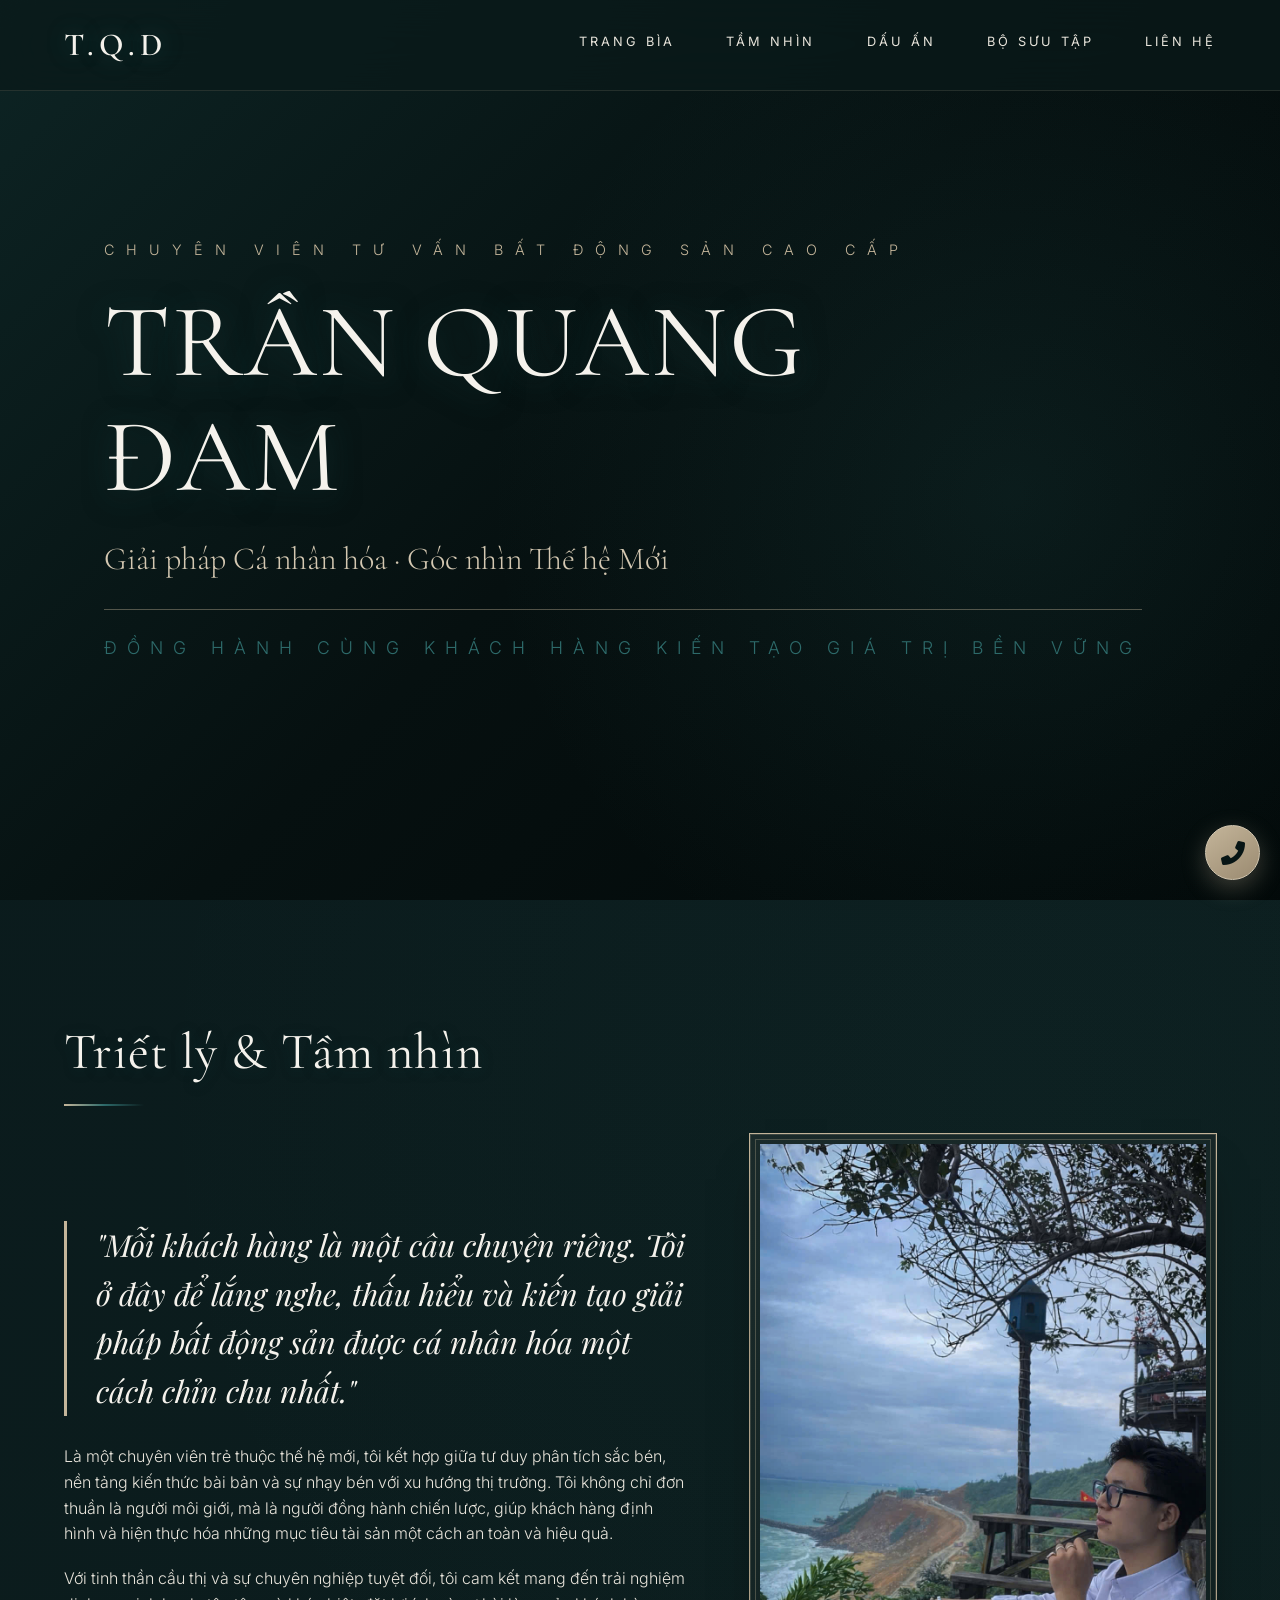
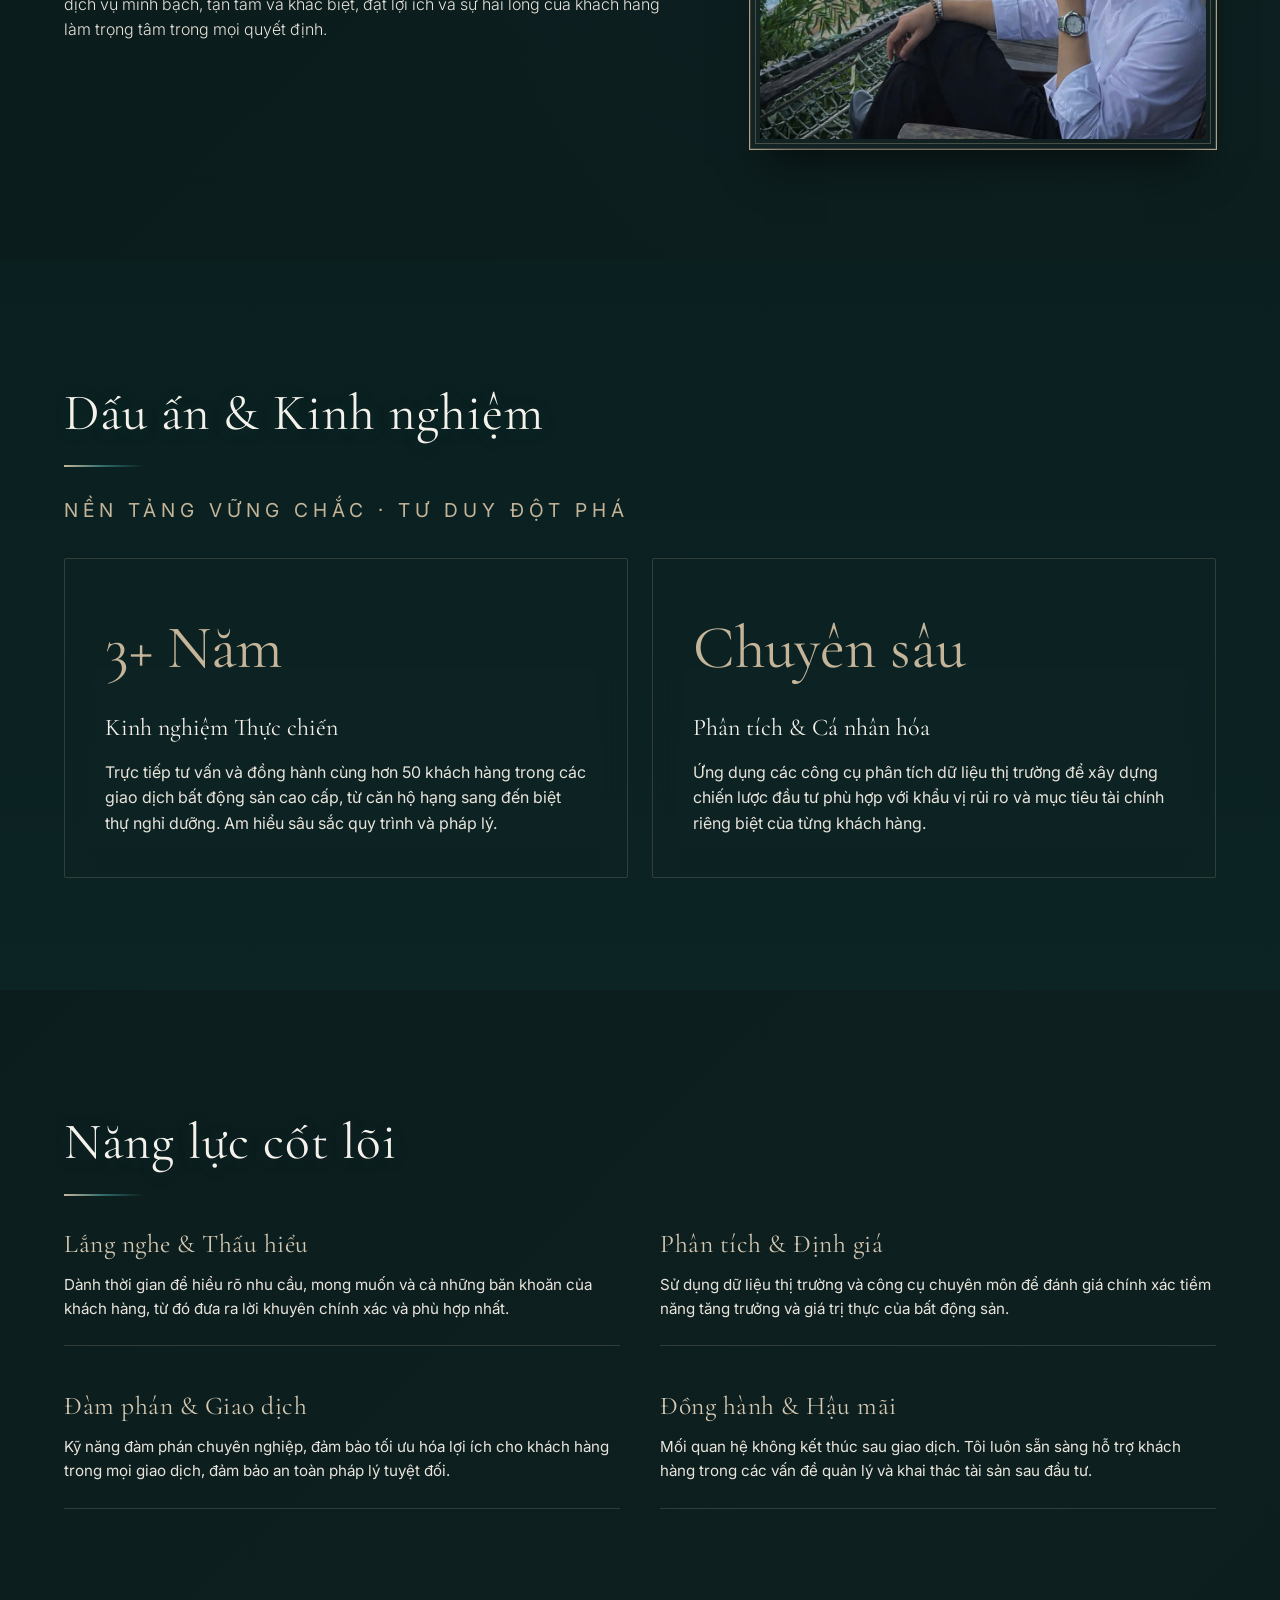
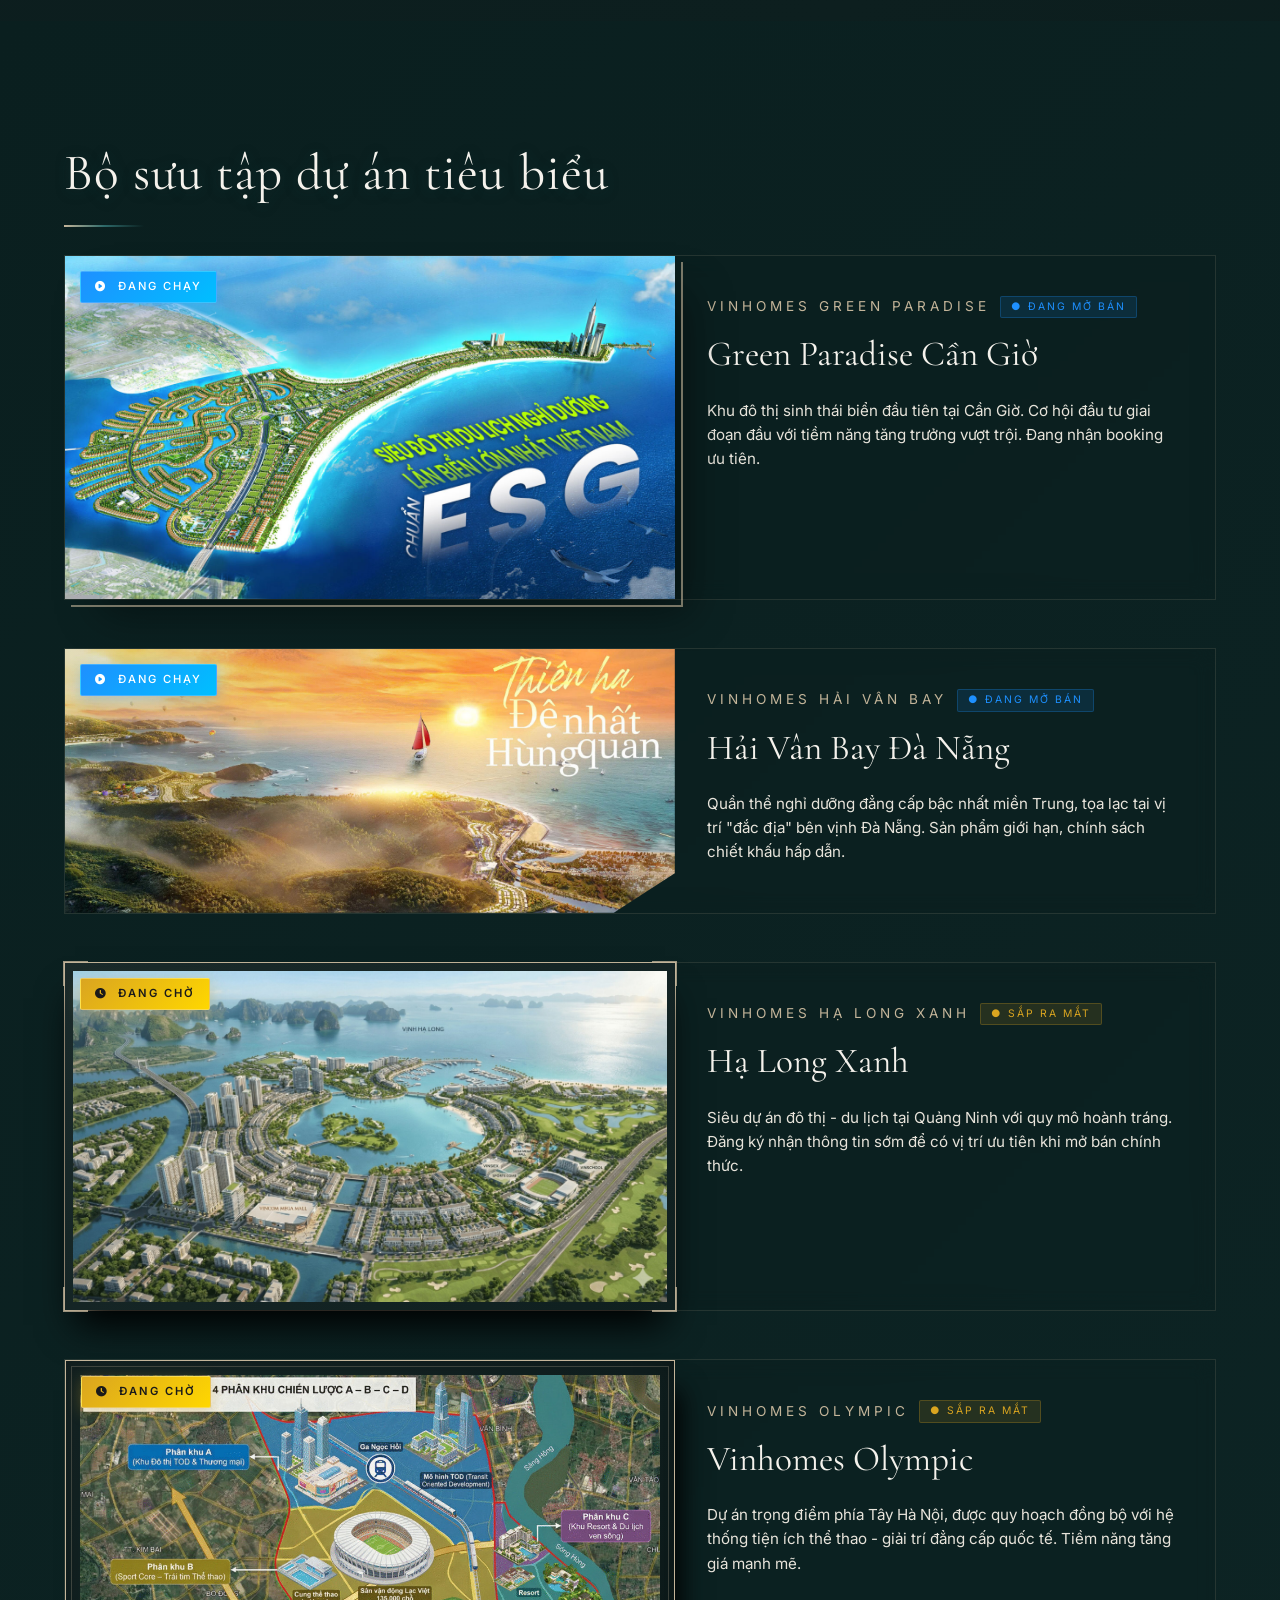
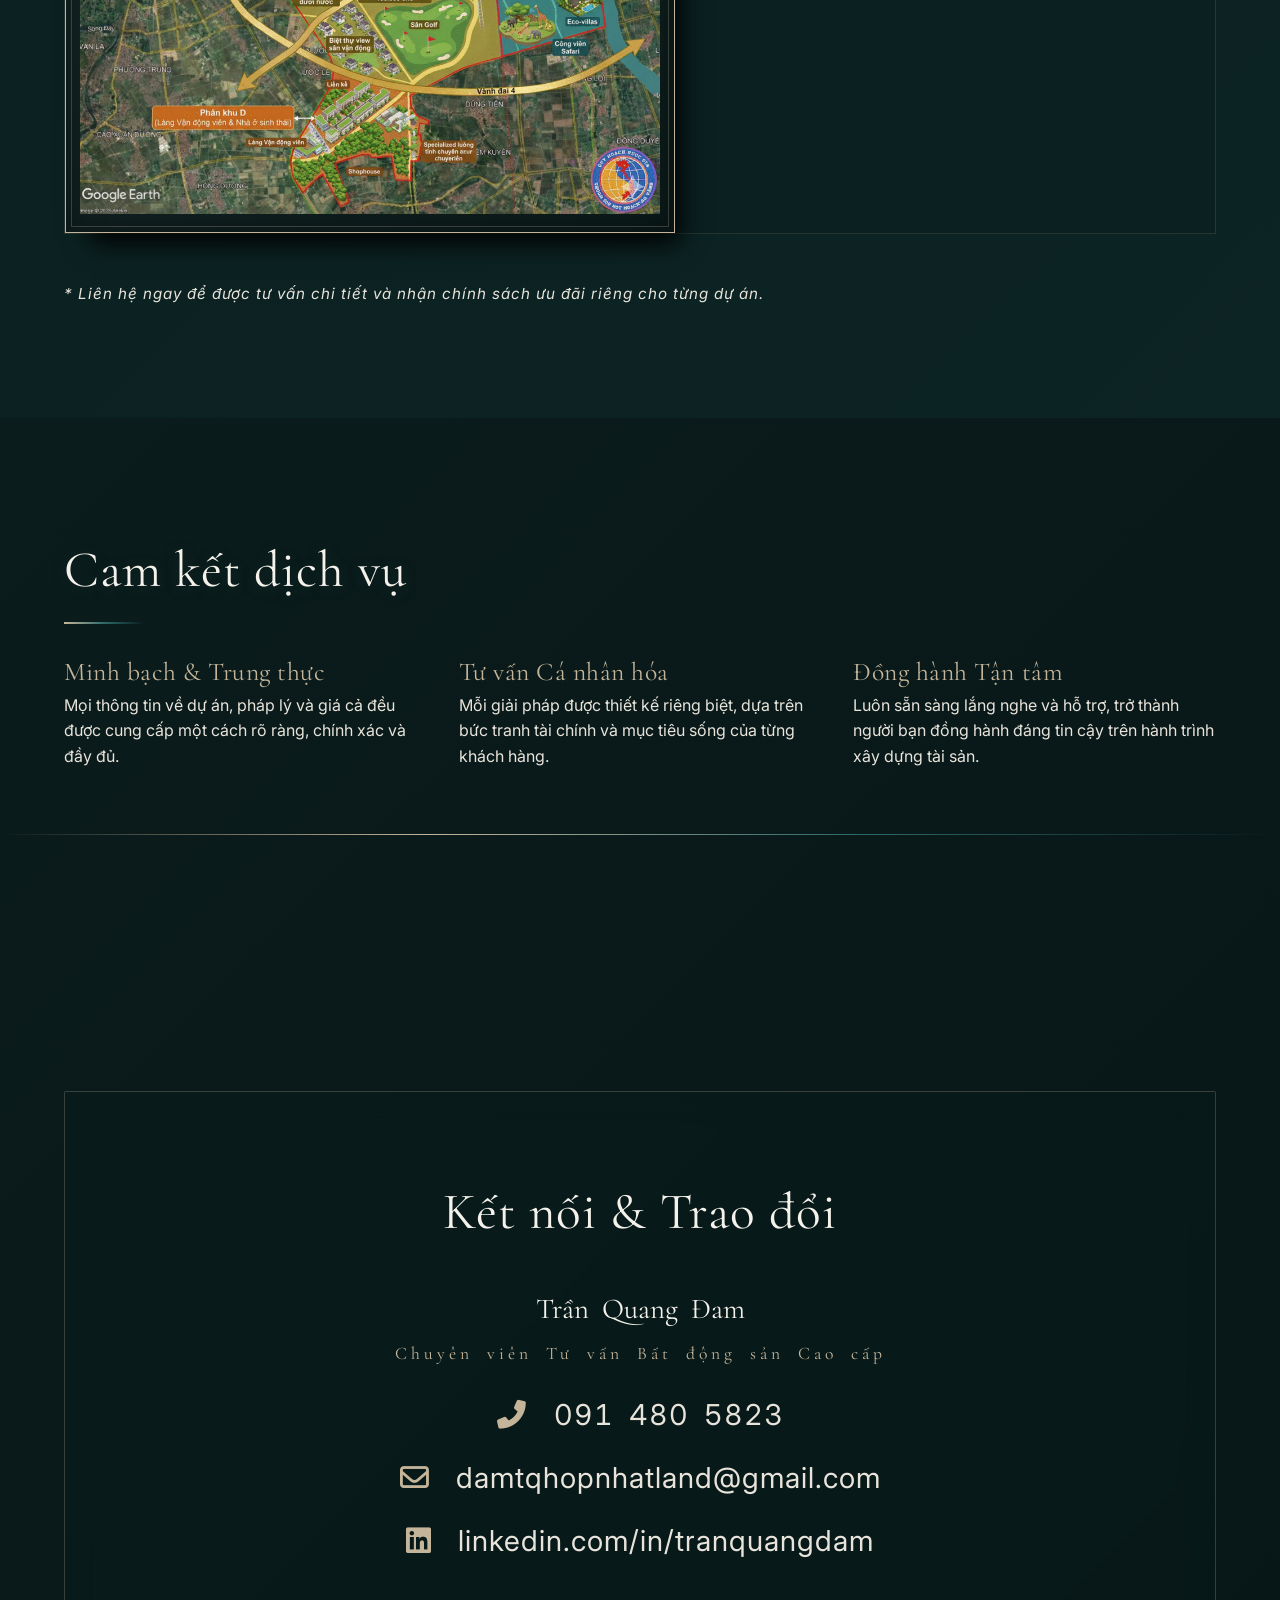
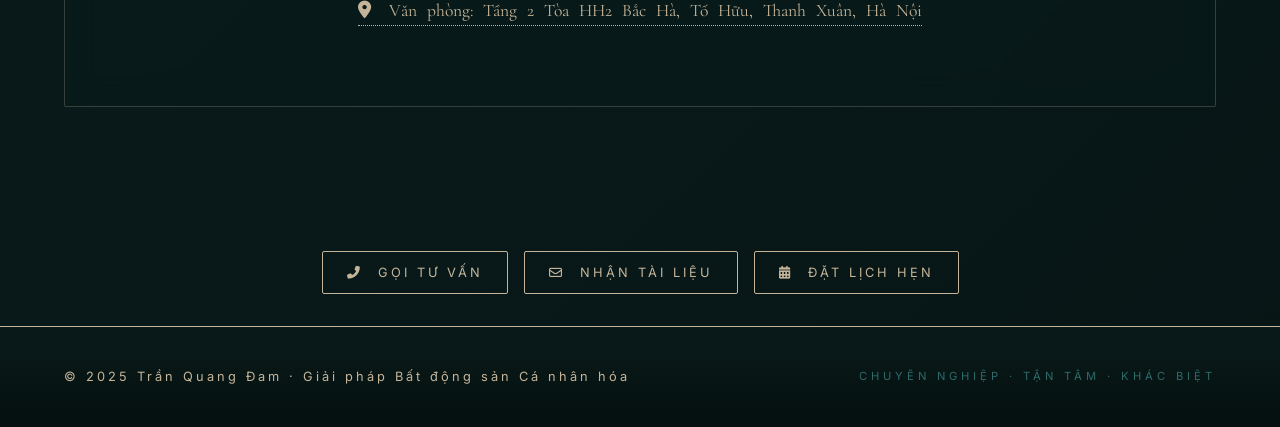
<file: index.html>
<!DOCTYPE html>
<html lang="vi">

<head>
    <meta charset="UTF-8">
    <meta name="viewport"
        content="width=device-width, initial-scale=1.0, maximum-scale=1.0, user-scalable=yes, viewport-fit=cover">
    <title>Trần Quang Đam · Giải pháp Bất động sản Cá nhân hóa</title>

    <!-- Fonts & Icons -->
    <link rel="preconnect" href="https://fonts.googleapis.com">
    <link rel="preconnect" href="https://fonts.gstatic.com" crossorigin>
    <link
        href="https://fonts.googleapis.com/css2?family=Cormorant+Garamond:wght@300;400;500;600;700&family=Inter:wght@300;400;500;600;700&family=Playfair+Display:ital@0;1&display=swap"
        rel="stylesheet">
    <link rel="stylesheet" href="https://cdnjs.cloudflare.com/ajax/libs/font-awesome/6.0.0-beta3/css/all.min.css">
    <link rel="stylesheet" href="styles.css">
</head>

<body>

    <!-- HEADER -->
    <header class="luxury-header">
        <div class="nav-logo">T.Q.D</div>
        <div class="nav-links">
            <a href="#home">Trang bìa</a>
            <a href="#exec">Tầm nhìn</a>
            <a href="#milestones">Dấu ấn</a>
            <a href="#portfolio">Bộ sưu tập</a>
            <a href="#contact">Liên hệ</a>
        </div>
        <button class="mobile-menu-btn" aria-label="Menu">
            <div class="hamburger">
                <span></span>
                <span></span>
                <span></span>
            </div>
        </button>
    </header>

    <!-- MOBILE MENU -->
    <div class="menu-overlay"></div>
    <div class="mobile-menu">
        <a href="#home" class="mobile-link">Trang bìa</a>
        <a href="#exec" class="mobile-link">Tầm nhìn</a>
        <a href="#milestones" class="mobile-link">Dấu ấn</a>
        <a href="#portfolio" class="mobile-link">Bộ sưu tập</a>
        <a href="#contact" class="mobile-link">Liên hệ</a>
    </div>

    <!-- COVER -->
    <section id="home" class="cover-section">
        <div class="cover-layer-deco"></div>
        <div class="cover-content">
            <div class="cover-pre-title">Chuyên viên Tư vấn Bất động sản Cao cấp</div>
            <h1 class="cover-name">TRẦN QUANG<br>ĐAM</h1>
            <div class="cover-title">Giải pháp Cá nhân hóa · Góc nhìn Thế hệ Mới</div>
            <div class="cover-years">ĐỒNG HÀNH CÙNG KHÁCH HÀNG KIẾN TẠO GIÁ TRỊ BỀN VỮNG</div>
        </div>
    </section>

    <!-- EXECUTIVE SUMMARY -->
    <section id="exec">
        <div class="content-layer reveal">
            <h2 class="section-title">Triết lý & Tầm nhìn</h2>
            <div class="exec-grid">
                <div>
                    <div class="exec-quote">"Mỗi khách hàng là một câu chuyện riêng. Tôi ở đây để lắng nghe, thấu hiểu
                        và kiến tạo giải pháp bất động sản được cá nhân hóa một cách chỉn chu nhất."</div>
                    <p class="exec-text">Là một chuyên viên trẻ thuộc thế hệ mới, tôi kết hợp giữa tư duy phân tích sắc
                        bén, nền tảng kiến thức bài bản và sự nhạy bén với xu hướng thị trường. Tôi không chỉ đơn thuần
                        là người môi giới, mà là người đồng hành chiến lược, giúp khách hàng định hình và hiện thực hóa
                        những mục tiêu tài sản một cách an toàn và hiệu quả.</p>
                    <p class="exec-text">Với tinh thần cầu thị và sự chuyên nghiệp tuyệt đối, tôi cam kết mang đến trải
                        nghiệm dịch vụ minh bạch, tận tâm và khác biệt, đặt lợi ích và sự hài lòng của khách hàng làm
                        trọng tâm trong mọi quyết định.</p>
                </div>
                <div class="frame-museum">
                    <img src="toiladam.jpg" alt="Trần Quang Đam - Chuyên viên Tư vấn"
                        style="width:100%; aspect-ratio:3/4;">
                </div>
            </div>
        </div>
        <div class="bg-layer"
            style="background: radial-gradient(circle at 80% 20%, rgba(58, 138, 138, 0.15), transparent 70%);"></div>
    </section>

    <!-- MILESTONES -->
    <section id="milestones" style="background: linear-gradient(180deg, #0a1f1f 0%, #0d2424 100%);">
        <div class="content-layer reveal">
            <h2 class="section-title">Dấu ấn & Kinh nghiệm</h2>
            <div
                style="margin-bottom: 2rem; font-size: clamp(0.9rem, 3vw, 1.2rem); letter-spacing: 5px; color: var(--gold-silver);">
                NỀN TẢNG VỮNG CHẮC · TƯ DUY ĐỘT PHÁ
            </div>
            <div class="timeline-container">
                <div class="milestone-card">
                    <div class="milestone-year">3+ Năm</div>
                    <div class="milestone-title">Kinh nghiệm Thực chiến</div>
                    <p>Trực tiếp tư vấn và đồng hành cùng hơn 50 khách hàng trong các giao dịch bất động sản cao cấp, từ
                        căn hộ hạng sang đến biệt thự nghỉ dưỡng. Am hiểu sâu sắc quy trình và pháp lý.</p>
                </div>
                <div class="milestone-card">
                    <div class="milestone-year">Chuyên sâu</div>
                    <div class="milestone-title">Phân tích & Cá nhân hóa</div>
                    <p>Ứng dụng các công cụ phân tích dữ liệu thị trường để xây dựng chiến lược đầu tư phù hợp với khẩu
                        vị rủi ro và mục tiêu tài chính riêng biệt của từng khách hàng.</p>
                </div>
            </div>
        </div>
    </section>

    <!-- CORE COMPETENCIES -->
    <section>
        <div class="content-layer reveal">
            <h2 class="section-title">Năng lực cốt lõi</h2>
            <div class="comp-grid">
                <div class="comp-item">
                    <h4>Lắng nghe & Thấu hiểu</h4>
                    <p>Dành thời gian để hiểu rõ nhu cầu, mong muốn và cả những băn khoăn của khách hàng, từ đó đưa ra
                        lời khuyên chính xác và phù hợp nhất.</p>
                </div>
                <div class="comp-item">
                    <h4>Phân tích & Định giá</h4>
                    <p>Sử dụng dữ liệu thị trường và công cụ chuyên môn để đánh giá chính xác tiềm năng tăng trưởng và
                        giá trị thực của bất động sản.</p>
                </div>
                <div class="comp-item">
                    <h4>Đàm phán & Giao dịch</h4>
                    <p>Kỹ năng đàm phán chuyên nghiệp, đảm bảo tối ưu hóa lợi ích cho khách hàng trong mọi giao dịch,
                        đảm bảo an toàn pháp lý tuyệt đối.</p>
                </div>
                <div class="comp-item">
                    <h4>Đồng hành & Hậu mãi</h4>
                    <p>Mối quan hệ không kết thúc sau giao dịch. Tôi luôn sẵn sàng hỗ trợ khách hàng trong các vấn đề
                        quản lý và khai thác tài sản sau đầu tư.</p>
                </div>
            </div>
        </div>
    </section>

    <!-- PORTFOLIO -->
    <!-- PORTFOLIO SECTION với 4 DỰ ÁN VINHOMES MỚI -->
    <section id="portfolio" style="background: linear-gradient(135deg, #0a1f1f 0%, #0d2424 100%);">
        <div class="content-layer reveal">
            <h2 class="section-title">Bộ sưu tập dự án tiêu biểu</h2>
            <div class="portfolio-showcase">

                <!-- DỰ ÁN 1: VINHOMES GREEN PARADISE CẦN GIỜ - ĐANG CHẠY -->
                <div class="project-card">
                    <div class="frame-float" style="position: relative;">
                        <img src="vh-cangio.jpg" alt="Vinhomes Green Paradise Cần Giờ">
                        <!-- TAG TRẠNG THÁI TRÊN ẢNH -->
                        <span style="
                            position: absolute;
                            top: 15px;
                            left: 15px;
                            background: linear-gradient(135deg, #1e90ff, #00bfff);
                            color: white;
                            font-family: 'Inter', sans-serif;
                            font-size: 0.7rem;
                            font-weight: 500;
                            letter-spacing: 2px;
                            text-transform: uppercase;
                            padding: 6px 14px;
                            border-radius: 2px;
                            box-shadow: 0 4px 15px rgba(30, 144, 255, 0.3);
                            backdrop-filter: blur(5px);
                            border: 1px solid rgba(255, 255, 255, 0.2);
                            z-index: 10;
                        ">
                            <i class="fas fa-play-circle" style="margin-right: 6px; font-size: 0.65rem;"></i> ĐANG CHẠY
                        </span>
                    </div>
                    <div class="project-details">
                        <div class="badge" style="display: flex; align-items: center; gap: 10px;">
                            <span>Vinhomes Green Paradise</span>
                            <span style="
                                background: #1e90ff20;
                                color: #1e90ff;
                                padding: 2px 10px;
                                border-radius: 2px;
                                font-size: 0.65rem;
                                letter-spacing: 2px;
                                border: 1px solid #1e90ff40;
                            ">● ĐANG MỞ BÁN</span>
                        </div>
                        <div class="project-name">Green Paradise Cần Giờ</div>
                        <p style="margin: 1rem 0; color: var(--platinum); font-size: clamp(0.85rem, 2vw, 0.95rem);">
                            Khu đô thị sinh thái biển đầu tiên tại Cần Giờ. Cơ hội đầu tư giai đoạn đầu với tiềm năng
                            tăng
                            trưởng vượt trội. Đang nhận booking ưu tiên.
                        </p>
                    </div>
                </div>

                <!-- DỰ ÁN 2: VINHOMES HẢI VÂN BAY - ĐANG CHẠY -->
                <div class="project-card">
                    <div class="frame-arch" style="position: relative;">
                        <img src="vh-haivanbay.jpg" alt="Vinhomes Hải Vân Bay">
                        <!-- TAG TRẠNG THÁI TRÊN ẢNH -->
                        <span style="
                            position: absolute;
                            top: 15px;
                            left: 15px;
                            background: linear-gradient(135deg, #1e90ff, #00bfff);
                            color: white;
                            font-family: 'Inter', sans-serif;
                            font-size: 0.7rem;
                            font-weight: 500;
                            letter-spacing: 2px;
                            text-transform: uppercase;
                            padding: 6px 14px;
                            border-radius: 2px;
                            box-shadow: 0 4px 15px rgba(30, 144, 255, 0.3);
                            backdrop-filter: blur(5px);
                            border: 1px solid rgba(255, 255, 255, 0.2);
                            z-index: 10;
                        ">
                            <i class="fas fa-play-circle" style="margin-right: 6px; font-size: 0.65rem;"></i> ĐANG CHẠY
                        </span>
                    </div>
                    <div class="project-details">
                        <div class="badge" style="display: flex; align-items: center; gap: 10px;">
                            <span>Vinhomes Hải Vân Bay</span>
                            <span style="
                                background: #1e90ff20;
                                color: #1e90ff;
                                padding: 2px 10px;
                                border-radius: 2px;
                                font-size: 0.65rem;
                                letter-spacing: 2px;
                                border: 1px solid #1e90ff40;
                            ">● ĐANG MỞ BÁN</span>
                        </div>
                        <div class="project-name">Hải Vân Bay Đà Nẵng</div>
                        <p style="margin: 1rem 0; color: var(--platinum); font-size: clamp(0.85rem, 2vw, 0.95rem);">
                            Quần thể nghỉ dưỡng đẳng cấp bậc nhất miền Trung, tọa lạc tại vị trí "đắc địa" bên vịnh Đà
                            Nẵng.
                            Sản phẩm giới hạn, chính sách chiết khấu hấp dẫn.
                        </p>
                    </div>
                </div>

                <!-- DỰ ÁN 3: VINHOMES HẠ LONG XANH - ĐANG CHỜ -->
                <div class="project-card">
                    <div class="frame-classic" style="position: relative;">
                        <div class="corner-accent tl"></div>
                        <div class="corner-accent tr"></div>
                        <div class="corner-accent bl"></div>
                        <div class="corner-accent br"></div>
                        <img src="vh-halongxanh.jpg" alt="Vinhomes Hạ Long Xanh">
                        <!-- TAG TRẠNG THÁI TRÊN ẢNH -->
                        <span style="
                            position: absolute;
                            top: 15px;
                            left: 15px;
                            background: linear-gradient(135deg, #daa520, #ffd700);
                            color: #1a1a1a;
                            font-family: 'Inter', sans-serif;
                            font-size: 0.7rem;
                            font-weight: 600;
                            letter-spacing: 2px;
                            text-transform: uppercase;
                            padding: 6px 14px;
                            border-radius: 2px;
                            box-shadow: 0 4px 15px rgba(218, 165, 32, 0.3);
                            backdrop-filter: blur(5px);
                            border: 1px solid rgba(255, 255, 255, 0.3);
                            z-index: 10;
                        ">
                            <i class="fas fa-clock" style="margin-right: 6px; font-size: 0.65rem;"></i> ĐANG CHỜ
                        </span>
                    </div>
                    <div class="project-details">
                        <div class="badge" style="display: flex; align-items: center; gap: 10px;">
                            <span>Vinhomes Hạ Long Xanh</span>
                            <span style="
                                background: #daa52020;
                                color: #daa520;
                                padding: 2px 10px;
                                border-radius: 2px;
                                font-size: 0.65rem;
                                letter-spacing: 2px;
                                border: 1px solid #daa52040;
                            ">● SẮP RA MẮT</span>
                        </div>
                        <div class="project-name">Hạ Long Xanh</div>
                        <p style="margin: 1rem 0; color: var(--platinum); font-size: clamp(0.85rem, 2vw, 0.95rem);">
                            Siêu dự án đô thị - du lịch tại Quảng Ninh với quy mô hoành tráng. Đăng ký nhận thông tin
                            sớm để
                            có vị trí ưu tiên khi mở bán chính thức.
                        </p>
                    </div>
                </div>

                <!-- DỰ ÁN 4: VINHOMES OLYMPIC - ĐANG CHỜ -->
                <div class="project-card">
                    <div class="frame-gallery" style="position: relative;">
                        <img src="vh-olympic.jpg" alt="Vinhomes Olympic">
                        <!-- TAG TRẠNG THÁI TRÊN ẢNH -->
                        <span style="
                            position: absolute;
                            top: 15px;
                            left: 15px;
                            background: linear-gradient(135deg, #daa520, #ffd700);
                            color: #1a1a1a;
                            font-family: 'Inter', sans-serif;
                            font-size: 0.7rem;
                            font-weight: 600;
                            letter-spacing: 2px;
                            text-transform: uppercase;
                            padding: 6px 14px;
                            border-radius: 2px;
                            box-shadow: 0 4px 15px rgba(218, 165, 32, 0.3);
                            backdrop-filter: blur(5px);
                            border: 1px solid rgba(255, 255, 255, 0.3);
                            z-index: 10;
                        ">
                            <i class="fas fa-clock" style="margin-right: 6px; font-size: 0.65rem;"></i> ĐANG CHỜ
                        </span>
                    </div>
                    <div class="project-details">
                        <div class="badge" style="display: flex; align-items: center; gap: 10px;">
                            <span>Vinhomes Olympic</span>
                            <span style="
                                background: #daa52020;
                                color: #daa520;
                                padding: 2px 10px;
                                border-radius: 2px;
                                font-size: 0.65rem;
                                letter-spacing: 2px;
                                border: 1px solid #daa52040;
                            ">● SẮP RA MẮT</span>
                        </div>
                        <div class="project-name">Vinhomes Olympic</div>
                        <p style="margin: 1rem 0; color: var(--platinum); font-size: clamp(0.85rem, 2vw, 0.95rem);">
                            Dự án trọng điểm phía Tây Hà Nội, được quy hoạch đồng bộ với hệ thống tiện ích thể thao -
                            giải
                            trí đẳng cấp quốc tế. Tiềm năng tăng giá mạnh mẽ.
                        </p>
                    </div>
                </div>

            </div>
            <p
                style="margin-top: 3rem; font-style: italic; color: var(--silver-gold); letter-spacing: 1px; font-size: clamp(0.8rem, 2vw, 0.95rem);">
                * Liên hệ ngay để được tư vấn chi tiết và nhận chính sách ưu đãi riêng cho từng dự án.
            </p>
        </div>
    </section>

    <!-- CAM KẾT -->
    <section>
        <div class="content-layer reveal">
            <h2 class="section-title">Cam kết dịch vụ</h2>
            <div style="display: flex; gap: 2rem; flex-wrap: wrap; justify-content: space-between;">
                <div style="flex:1; min-width: 200px;">
                    <h3
                        style="font-family: 'Cormorant Garamond'; color: var(--gold-silver); font-size: clamp(1.3rem, 3vw, 1.6rem);">
                        Minh bạch & Trung thực</h3>
                    <p>Mọi thông tin về dự án, pháp lý và giá cả đều được cung cấp một cách rõ ràng, chính xác và đầy
                        đủ.</p>
                </div>
                <div style="flex:1; min-width: 200px;">
                    <h3
                        style="font-family: 'Cormorant Garamond'; color: var(--gold-silver); font-size: clamp(1.3rem, 3vw, 1.6rem);">
                        Tư vấn Cá nhân hóa</h3>
                    <p>Mỗi giải pháp được thiết kế riêng biệt, dựa trên bức tranh tài chính và mục tiêu sống của từng
                        khách hàng.</p>
                </div>
                <div style="flex:1; min-width: 200px;">
                    <h3
                        style="font-family: 'Cormorant Garamond'; color: var(--gold-silver); font-size: clamp(1.3rem, 3vw, 1.6rem);">
                        Đồng hành Tận tâm</h3>
                    <p>Luôn sẵn sàng lắng nghe và hỗ trợ, trở thành người bạn đồng hành đáng tin cậy trên hành trình xây
                        dựng tài sản.</p>
                </div>
            </div>
        </div>
        <div class="gold-line" style="margin-top: 4rem;"></div>
    </section>

    <!-- CONTACT -->
    <section id="contact">
        <div class="content-layer reveal">
            <div class="contact-minimal">
                <h2
                    style="font-family: 'Cormorant Garamond'; font-size: clamp(2rem, 6vw, 3.2rem); font-weight: 400; margin-bottom: 2rem; color: var(--pearl);">
                    Kết nối & Trao đổi</h2>
                <div class="contact-details">
                    <div style="margin-bottom: 0.5rem;">Trần Quang Đam</div>
                    <div
                        style="font-size: clamp(0.9rem, 3vw, 1.1rem); letter-spacing: 4px; margin: 0.5rem 0 1.5rem; color: var(--gold-silver);">
                        Chuyên viên Tư vấn Bất động sản Cao cấp</div>

                    <div style="margin: 1rem 0;">
                        <a href="tel:0914805823" class="contact-link"
                            style="font-feature-settings: 'tnum' 1, 'lnum' 1;">
                            <i class="fas fa-phone-alt" style="margin-right: 12px; color: var(--gold-silver);"></i> 091
                            480 5823
                        </a>
                    </div>
                    <div style="margin: 1rem 0;">
                        <a href="mailto:damtqhopnhatland@gmail.com" class="contact-link">
                            <i class="far fa-envelope" style="margin-right: 12px; color: var(--gold-silver);"></i>
                            damtqhopnhatland@gmail.com
                        </a>
                    </div>
                    <div style="margin: 1rem 0;">
                        <a href="#" target="_blank" rel="noopener noreferrer" class="contact-link">
                            <i class="fab fa-linkedin" style="margin-right: 12px; color: var(--gold-silver);"></i>
                            linkedin.com/in/tranquangdam
                        </a>
                    </div>
                    <div style="margin-top: 2rem; font-size: clamp(0.9rem, 2.5vw, 1.1rem);">
                        <a href="https://maps.google.com/?q=TẦNG+2+TÒA+HH2+BẮC+HÀ,+TỐ+HỮU,+THANH+XUÂN,+HÀ+NỘI"
                            target="_blank" rel="noopener noreferrer" class="address-link">
                            <i class="fas fa-map-marker-alt" style="margin-right: 8px;"></i> Văn phòng: Tầng 2 Tòa HH2
                            Bắc Hà, Tố Hữu, Thanh Xuân, Hà Nội
                        </a>
                    </div>
                </div>
            </div>
        </div>
    </section>
    <!-- ===== POPUP GỌI ĐIỆN ===== -->
    <div class="popup-overlay" id="callPopup">
        <div class="popup-container">
            <button class="popup-close" onclick="closePopup('callPopup')">
                <i class="fas fa-times"></i>
            </button>

            <div class="popup-icon">
                <i class="fas fa-phone-alt"></i>
            </div>

            <h3 class="popup-title">Nhận tư vấn ngay</h3>
            <p class="popup-subtitle">
                Để lại số điện thoại hoặc gọi trực tiếp cho tôi để được tư vấn chi tiết về dự án bạn quan tâm.
            </p>

            <div class="popup-actions">
                <a href="tel:0914805823" class="popup-btn popup-btn-primary">
                    <i class="fas fa-phone-alt"></i> Gọi ngay: 0914805823
                </a>
            </div>

            <div class="popup-footer" style="color: goldenrod;">
                Phản hồi trong 5 phút
            </div>
        </div>
    </div>
    </div>


    <!-- ===== NÚT KÍCH HOẠT POPUP (CÓ THỂ ĐẶT Ở NHIỀU VỊ TRÍ) ===== -->
    <div style="display: flex; gap: 1rem; justify-content: center; flex-wrap: wrap; margin: 2rem 0;">
        <button class="popup-trigger-btn" onclick="openPopup('callPopup')">
            <i class="fas fa-phone-alt" style="margin-right: 8px;"></i> Gọi tư vấn
        </button>
        <button class="popup-trigger-btn" onclick="openPopup('emailPopup')">
            <i class="far fa-envelope" style="margin-right: 8px;"></i> Nhận tài liệu
        </button>
        <button class="popup-trigger-btn" onclick="openPopup('callbackPopup')">
            <i class="fas fa-calendar-alt" style="margin-right: 8px;"></i> Đặt lịch hẹn
        </button>
    </div>

    <!-- FOOTER -->
    <footer class="prestige-footer">
        <div class="footer-inner">
            <div class="footer-copyright">© 2025 Trần Quang Đam · Giải pháp Bất động sản Cá nhân hóa</div>
            <div style="color: var(--jade-glow); letter-spacing: 4px; font-size: 0.7rem;">CHUYÊN NGHIỆP · TẬN TÂM · KHÁC
                BIỆT</div>
        </div>
    </footer>

    <script src="script.js"></script>
</body>

</html>
</file>
<file: styles.css>
/* ===== RESET & VARIABLES ===== */
* {
    margin: 0;
    padding: 0;
    box-sizing: border-box;
}

:root {
    --jade-deep: #0d2a2a;
    --jade-royal: #1a4a4a;
    --jade-glow: #2d6a6a;
    --jade-light: #3a8a8a;
    --gold-silver: #c4b59a;
    --gold-silver-light: #d4c8b2;
    --gold-silver-dark: #9a8a70;
    --platinum: #e8e4db;
    --pearl: #f5f2ec;
    --bg-dark: #0a1a1c;
    --bg-deep: #071515;
    --transition-smooth: all 0.5s cubic-bezier(0.25, 0.46, 0.45, 0.94);
}

body {
    font-family: 'Inter', -apple-system, BlinkMacSystemFont, 'Segoe UI', Roboto, sans-serif;
    background: linear-gradient(135deg, var(--bg-dark) 0%, #0d1f1f 50%, var(--bg-deep) 100%);
    color: var(--platinum);
    line-height: 1.6;
    overflow-x: hidden;
    -webkit-font-smoothing: antialiased;
    -moz-osx-font-smoothing: grayscale;
}

html {
    scroll-behavior: smooth;
}

/* ===== TYPOGRAPHY ===== */
h1,
h2,
h3,
h4,
.serif,
.cover-name,
.section-title,
.nav-logo {
    font-family: 'Cormorant Garamond', serif;
    font-weight: 400;
    letter-spacing: 0.02em;
}

.section-title {
    font-size: clamp(2rem, 6vw, 3.2rem);
    font-weight: 400;
    margin-bottom: 2.5rem;
    color: var(--pearl);
    position: relative;
    display: inline-block;
    text-shadow: 0 2px 15px rgba(26, 74, 74, 0.3);
}

.section-title:after {
    content: "";
    position: absolute;
    bottom: -12px;
    left: 0;
    width: 80px;
    height: 2px;
    background: linear-gradient(90deg, var(--gold-silver), var(--jade-glow), transparent);
}

/* ===== LAYOUT ===== */
.content-layer {
    position: relative;
    z-index: 5;
    max-width: 1400px;
    margin: 0 auto;
    padding: 0 clamp(1.2rem, 5vw, 5rem);
}

/* ===== POPUP STYLES ===== */
.popup-overlay {
    position: fixed;
    top: 0;
    left: 0;
    width: 100%;
    height: 100vh;
    background: rgba(0, 0, 0, 0.7);
    backdrop-filter: blur(8px);
    z-index: 9999;
    display: flex;
    align-items: center;
    justify-content: center;
    opacity: 0;
    visibility: hidden;
    transition: all 0.4s cubic-bezier(0.25, 0.46, 0.45, 0.94);
    padding: 1rem;
}

.popup-overlay.active {
    opacity: 1;
    visibility: visible;
}

.popup-container {
    background: linear-gradient(145deg, #0d2424, #071818);
    border: 1px solid var(--gold-silver);
    box-shadow:
        0 40px 80px -20px rgba(0, 0, 0, 0.8),
        0 0 0 1px rgba(196, 181, 154, 0.3),
        inset 0 0 50px rgba(58, 138, 138, 0.1);
    max-width: 480px;
    width: 100%;
    padding: clamp(2rem, 6vw, 3rem);
    position: relative;
    transform: scale(0.9) translateY(20px);
    opacity: 0;
    transition: all 0.5s cubic-bezier(0.34, 1.56, 0.64, 1);
    border-radius: 2px;
}

.popup-overlay.active .popup-container {
    transform: scale(1) translateY(0);
    opacity: 1;
}

.popup-close {
    position: absolute;
    top: 20px;
    right: 20px;
    background: none;
    border: none;
    color: var(--gold-silver);
    font-size: 1.5rem;
    cursor: pointer;
    width: 36px;
    height: 36px;
    display: flex;
    align-items: center;
    justify-content: center;
    border-radius: 50%;
    transition: all 0.3s;
    border: 1px solid transparent;
}

.popup-close:hover {
    border-color: var(--gold-silver);
    background: rgba(196, 181, 154, 0.1);
    color: var(--gold-silver-light);
    transform: rotate(90deg);
}

.popup-icon {
    text-align: center;
    margin-bottom: 1.5rem;
}

.popup-icon i {
    font-size: 3.5rem;
    color: var(--gold-silver);
    background: linear-gradient(145deg, #1a3a3a, #0f2a2a);
    width: 80px;
    height: 80px;
    display: flex;
    align-items: center;
    justify-content: center;
    margin: 0 auto;
    border-radius: 50%;
    border: 1px solid var(--gold-silver);
    box-shadow: 0 10px 30px rgba(0, 0, 0, 0.3);
}

.popup-title {
    font-family: 'Cormorant Garamond', serif;
    font-size: clamp(1.8rem, 5vw, 2.2rem);
    color: var(--pearl);
    text-align: center;
    margin-bottom: 0.8rem;
    font-weight: 400;
    letter-spacing: 1px;
}

.popup-subtitle {
    text-align: center;
    color: var(--platinum);
    font-size: 0.95rem;
    margin-bottom: 2rem;
    line-height: 1.6;
    font-weight: 300;
}

.popup-actions {
    display: flex;
    flex-direction: column;
    gap: 1rem;
}

.popup-btn {
    display: flex;
    align-items: center;
    justify-content: center;
    gap: 12px;
    padding: 1rem 1.5rem;
    font-family: 'Inter', sans-serif;
    font-size: 1rem;
    font-weight: 500;
    letter-spacing: 2px;
    text-transform: uppercase;
    text-decoration: none;
    transition: all 0.3s;
    border-radius: 2px;
    cursor: pointer;
    border: 1px solid;
}

.popup-btn-primary {
    background: linear-gradient(145deg, var(--gold-silver), var(--gold-silver-dark));
    color: var(--bg-deep);
    border-color: var(--gold-silver);
    box-shadow: 0 10px 25px rgba(196, 181, 154, 0.2);
}

.popup-btn-primary:hover {
    background: linear-gradient(145deg, var(--gold-silver-light), var(--gold-silver));
    transform: translateY(-2px);
    box-shadow: 0 15px 30px rgba(196, 181, 154, 0.3);
    color: #000;
}

.popup-btn-secondary {
    background: transparent;
    color: var(--gold-silver);
    border-color: var(--gold-silver);
}

.popup-btn-secondary:hover {
    background: rgba(196, 181, 154, 0.1);
    border-color: var(--gold-silver-light);
    color: var(--gold-silver-light);
    transform: translateY(-2px);
}

.popup-footer {
    text-align: center;
    margin-top: 1.5rem;
    color: var(--jade-glow);
    font-size: 0.75rem;
    letter-spacing: 3px;
    text-transform: uppercase;
    opacity: 0.7;
}

/* Trigger buttons */
.popup-trigger-btn {
    display: inline-block;
    padding: 0.8rem 1.5rem;
    background: transparent;
    border: 1px solid var(--gold-silver);
    color: var(--gold-silver);
    font-family: 'Inter', sans-serif;
    font-size: 0.8rem;
    letter-spacing: 3px;
    text-transform: uppercase;
    cursor: pointer;
    transition: all 0.3s;
    text-decoration: none;
    border-radius: 2px;
}

.popup-trigger-btn:hover {
    background: var(--gold-silver);
    color: var(--bg-deep);
    transform: translateY(-2px);
}

/* Animation cho popup xuất hiện tự động */
@keyframes pulseGlow {

    0%,
    100% {
        box-shadow: 0 0 20px rgba(196, 181, 154, 0.2);
    }

    50% {
        box-shadow: 0 0 40px rgba(196, 181, 154, 0.4);
    }
}

.popup-container {
    animation: pulseGlow 3s infinite;
}

/* Responsive */
@media (max-width: 480px) {
    .popup-container {
        padding: 1.8rem;
    }

    .popup-icon i {
        width: 60px;
        height: 60px;
        font-size: 2.5rem;
    }

    .popup-btn {
        padding: 0.8rem 1rem;
        font-size: 0.9rem;
    }
}

section {
    position: relative;
    padding: clamp(4rem, 10vw, 7rem) 0;
    overflow: hidden;
}

.bg-layer {
    position: absolute;
    top: 0;
    left: 0;
    width: 100%;
    height: 100%;
    z-index: 0;
    pointer-events: none;
    opacity: 0.25;
}

/* ===== HEADER ===== */
.luxury-header {
    position: fixed;
    top: 0;
    left: 0;
    width: 100%;
    z-index: 1000;
    padding: 1.2rem clamp(1rem, 5vw, 5rem);
    display: flex;
    justify-content: space-between;
    align-items: center;
    backdrop-filter: blur(25px);
    background: rgba(10, 26, 26, 0.75);
    border-bottom: 1px solid rgba(196, 181, 154, 0.15);
    transition: var(--transition-smooth);
}

.nav-logo {
    font-size: clamp(1.6rem, 4vw, 2rem);
    font-weight: 600;
    color: var(--pearl);
    letter-spacing: 5px;
    text-shadow: 0 0 25px rgba(58, 138, 138, 0.4);
}

.nav-links {
    display: flex;
    gap: clamp(1.5rem, 4vw, 3.5rem);
}

.nav-links a {
    font-family: 'Inter', sans-serif;
    font-weight: 400;
    font-size: 0.8rem;
    text-transform: uppercase;
    letter-spacing: 3px;
    color: var(--platinum);
    text-decoration: none;
    padding-bottom: 5px;
    border-bottom: 1px solid transparent;
    transition: var(--transition-smooth);
}

.nav-links a:hover {
    color: var(--gold-silver-light);
    border-bottom: 1px solid var(--gold-silver);
}

/* ===== MOBILE MENU ===== */
.mobile-menu-btn {
    display: none;
    background: none;
    border: none;
    cursor: pointer;
    padding: 10px;
    z-index: 1001;
}

.hamburger {
    display: flex;
    flex-direction: column;
    justify-content: space-between;
    width: 28px;
    height: 20px;
}

.hamburger span {
    display: block;
    width: 100%;
    height: 1.5px;
    background: var(--gold-silver);
    transition: var(--transition-smooth);
}

.mobile-menu-btn.active .hamburger span:nth-child(1) {
    transform: translateY(9px) rotate(45deg);
}

.mobile-menu-btn.active .hamburger span:nth-child(2) {
    opacity: 0;
}

.mobile-menu-btn.active .hamburger span:nth-child(3) {
    transform: translateY(-9px) rotate(-45deg);
}

.mobile-menu {
    position: fixed;
    top: 0;
    right: -100%;
    width: min(80%, 350px);
    height: 100vh;
    background: linear-gradient(135deg, #0d2424 0%, #071818 100%);
    backdrop-filter: blur(30px);
    z-index: 999;
    padding: 100px 2rem 2rem;
    transition: right 0.4s cubic-bezier(0.77, 0, 0.175, 1);
    border-left: 1px solid var(--gold-silver);
    box-shadow: -10px 0 40px rgba(0, 0, 0, 0.4);
}

.mobile-menu.active {
    right: 0;
}

.mobile-menu a {
    display: block;
    font-family: 'Cormorant Garamond', serif;
    font-size: 1.6rem;
    color: var(--pearl);
    text-decoration: none;
    padding: 1rem 0;
    border-bottom: 1px solid rgba(196, 181, 154, 0.15);
    transition: var(--transition-smooth);
    letter-spacing: 2px;
}

.mobile-menu a:hover {
    color: var(--gold-silver);
    padding-left: 15px;
}

.menu-overlay {
    position: fixed;
    top: 0;
    left: 0;
    width: 100%;
    height: 100vh;
    background: rgba(0, 0, 0, 0.5);
    backdrop-filter: blur(5px);
    z-index: 998;
    opacity: 0;
    visibility: hidden;
    transition: var(--transition-smooth);
}

.menu-overlay.active {
    opacity: 1;
    visibility: visible;
}

/* ===== FOOTER ===== */
.prestige-footer {
    background: linear-gradient(180deg, #0a1a1a 0%, #051010 100%);
    border-top: 1px solid var(--gold-silver);
    padding: 2.5rem clamp(1rem, 5vw, 5rem);
    position: relative;
    z-index: 10;
}

.footer-inner {
    max-width: 1400px;
    margin: 0 auto;
    display: flex;
    justify-content: space-between;
    align-items: center;
    flex-wrap: wrap;
    gap: 1rem;
}

.footer-copyright {
    font-size: 0.8rem;
    letter-spacing: 3px;
    color: var(--gold-silver);
}

/* ===== COVER ===== */
.cover-section {
    min-height: 100vh;
    display: flex;
    align-items: center;
    background: linear-gradient(135deg, #0d2424 0%, #061010 50%, #020808 100%);
    position: relative;
}

.cover-layer-deco {
    position: absolute;
    bottom: 0;
    right: 0;
    width: 70%;
    height: 90%;
    background: radial-gradient(circle at 70% 50%, rgba(58, 138, 138, 0.12) 0%, transparent 70%);
    z-index: 1;
}

.cover-content {
    position: relative;
    z-index: 10;
    width: 100%;
    max-width: 1200px;
    margin: 0 auto;
    padding: 0 clamp(1rem, 5vw, 5rem);
}

.cover-pre-title {
    font-family: 'Inter', sans-serif;
    font-weight: 300;
    letter-spacing: clamp(6px, 2vw, 12px);
    text-transform: uppercase;
    font-size: clamp(0.7rem, 2vw, 0.9rem);
    color: var(--gold-silver);
    margin-bottom: 1.5rem;
    animation: softGlow 3s infinite;
}

.cover-name {
    font-size: clamp(3.5rem, 10vw, 6.5rem);
    font-weight: 400;
    line-height: 1.1;
    color: var(--pearl);
    margin-bottom: 1.2rem;
    letter-spacing: 2px;
    text-shadow: 0 4px 30px rgba(26, 74, 74, 0.5);
}

.cover-title {
    font-size: clamp(1.2rem, 4vw, 2rem);
    font-weight: 300;
    font-family: 'Cormorant Garamond', serif;
    color: var(--gold-silver-light);
}

.cover-years {
    font-family: 'Inter', sans-serif;
    font-weight: 300;
    font-size: clamp(0.8rem, 2.5vw, 1.1rem);
    letter-spacing: clamp(4px, 2vw, 10px);
    color: var(--jade-glow);
    border-top: 1px solid rgba(196, 181, 154, 0.4);
    padding-top: 1.5rem;
    margin-top: 1.5rem;
    display: inline-block;
}

@keyframes softGlow {

    0%,
    100% {
        text-shadow: 0 0 20px rgba(58, 138, 138, 0.3);
    }

    50% {
        text-shadow: 0 0 35px rgba(58, 138, 138, 0.5);
    }
}

/* ===== EXECUTIVE ===== */
.exec-grid {
    display: grid;
    grid-template-columns: 1.2fr 0.9fr;
    gap: clamp(2rem, 5vw, 5rem);
    align-items: center;
}

.exec-quote {
    font-size: clamp(1.3rem, 3.5vw, 1.9rem);
    font-family: 'Playfair Display', serif;
    font-style: italic;
    color: var(--pearl);
    margin-bottom: 1.8rem;
    border-left: 3px solid var(--gold-silver);
    padding-left: 1.8rem;
}

.exec-text {
    color: var(--platinum);
    margin-bottom: 1.2rem;
    font-weight: 300;
    font-size: clamp(0.9rem, 2vw, 1rem);
}

/* ===== MILESTONES ===== */
.timeline-container {
    display: flex;
    flex-wrap: wrap;
    gap: 1.5rem;
    margin-top: 2rem;
}

.milestone-card {
    background: rgba(15, 35, 35, 0.5);
    backdrop-filter: blur(15px);
    border: 1px solid rgba(196, 181, 154, 0.2);
    padding: clamp(1.5rem, 4vw, 2.5rem);
    flex: 1 1 280px;
    transition: var(--transition-smooth);
    border-radius: 2px;
    color: var(--platinum);
}

.milestone-card:hover {
    border-color: var(--gold-silver);
    background: rgba(26, 55, 55, 0.6);
    transform: translateY(-5px);
}

.milestone-year {
    font-size: clamp(2.5rem, 6vw, 3.8rem);
    font-family: 'Cormorant Garamond', serif;
    color: var(--gold-silver);
    font-weight: 400;
    margin-bottom: 0.5rem;
}

.milestone-title {
    font-size: clamp(1.1rem, 3vw, 1.5rem);
    margin: 0.8rem 0;
    color: var(--pearl);
    font-family: 'Cormorant Garamond', serif;
}

/* ===== COMPETENCIES ===== */
.comp-grid {
    display: grid;
    grid-template-columns: repeat(2, 1fr);
    gap: clamp(1.5rem, 4vw, 2.5rem);
}

.comp-item {
    border-bottom: 1px solid rgba(196, 181, 154, 0.2);
    padding-bottom: 1.5rem;
    transition: var(--transition-smooth);
}

.comp-item:hover {
    border-bottom-color: var(--gold-silver);
}

.comp-item h4 {
    font-size: clamp(1.2rem, 3vw, 1.6rem);
    font-family: 'Cormorant Garamond', serif;
    color: var(--gold-silver-light);
    margin-bottom: 0.5rem;
}

.comp-item p {
    font-size: clamp(0.85rem, 2vw, 0.95rem);
    color: var(--platinum);
}

/* ===== PORTFOLIO & IMAGE FRAMES ===== */
.portfolio-showcase {
    display: flex;
    flex-direction: column;
    gap: 3rem;
}

.project-card {
    display: grid;
    grid-template-columns: 1.2fr 1fr;
    gap: 2rem;
    background: rgba(10, 30, 30, 0.4);
    backdrop-filter: blur(10px);
    border: 1px solid rgba(196, 181, 154, 0.15);
    padding: 0;
    transition: var(--transition-smooth);
}

.project-card:hover {
    border-color: var(--gold-silver);
}

.project-details {
    padding: clamp(1.5rem, 4vw, 2.5rem) 2rem 2rem 0;
}

.project-name {
    font-size: clamp(1.5rem, 4vw, 2.2rem);
    font-family: 'Cormorant Garamond', serif;
    color: var(--pearl);
    margin-bottom: 0.8rem;
}

.badge {
    color: var(--gold-silver);
    font-size: clamp(0.7rem, 2vw, 0.85rem);
    text-transform: uppercase;
    letter-spacing: 4px;
    margin-bottom: 0.5rem;
}

/* Image Frames */
.frame-museum,
.frame-float,
.frame-arch,
.frame-classic,
.frame-gallery {
    width: 100%;
    height: 100%;
}

.frame-museum {
    position: relative;
    padding: 10px;
    background: linear-gradient(145deg, #1a2a2a, #0f1f1f);
    box-shadow: 0 30px 40px -15px rgba(0, 0, 0, 0.5), 0 0 0 1px var(--gold-silver), inset 0 0 0 1px rgba(196, 181, 154, 0.2);
    transition: var(--transition-smooth);
}

.frame-museum::before {
    content: "";
    position: absolute;
    top: 5px;
    left: 5px;
    right: 5px;
    bottom: 5px;
    border: 1px solid rgba(196, 181, 154, 0.3);
    pointer-events: none;
}

.frame-museum img {
    width: 100%;
    height: 100%;
    object-fit: cover;
    display: block;
    filter: brightness(1.02) contrast(1.05);
}

.frame-float {
    position: relative;
    box-shadow: 25px 25px 40px -10px rgba(0, 0, 0, 0.4), inset 0 0 0 1px rgba(196, 181, 154, 0.15);
}

.frame-float::after {
    content: "";
    position: absolute;
    bottom: -8px;
    right: -8px;
    width: 100%;
    height: 100%;
    border-right: 2px solid var(--gold-silver);
    border-bottom: 2px solid var(--gold-silver);
    opacity: 0.6;
    pointer-events: none;
}

.frame-arch {
    position: relative;
    clip-path: polygon(0% 0%, 100% 0%, 100% 85%, 90% 100%, 0% 100%);
    box-shadow: 20px 20px 30px -10px #00000060;
}

.frame-arch::before {
    content: "";
    position: absolute;
    top: 0;
    left: 0;
    width: 100%;
    height: 100%;
    background: linear-gradient(145deg, rgba(58, 138, 138, 0.15) 0%, transparent 50%);
    pointer-events: none;
}

.frame-classic {
    position: relative;
    padding: 8px;
    background: linear-gradient(145deg, #1a2a2a, #0f1f1f);
    box-shadow: 0 25px 35px -10px #000, 0 0 0 1px var(--gold-silver);
}

.frame-classic .corner-accent {
    position: absolute;
    width: 25px;
    height: 25px;
    border-style: solid;
    border-color: var(--gold-silver);
    opacity: 0.8;
}

.frame-classic .tl {
    top: -2px;
    left: -2px;
    border-width: 2px 0 0 2px;
}

.frame-classic .tr {
    top: -2px;
    right: -2px;
    border-width: 2px 2px 0 0;
}

.frame-classic .bl {
    bottom: -2px;
    left: -2px;
    border-width: 0 0 2px 2px;
}

.frame-classic .br {
    bottom: -2px;
    right: -2px;
    border-width: 0 2px 2px 0;
}

.frame-gallery {
    position: relative;
    padding: 14px 14px 18px 14px;
    background: linear-gradient(145deg, #152525, #0a1818);
    box-shadow: inset 0 0 30px #0000004d, 15px 20px 25px -10px #000;
    border: 1px solid var(--gold-silver);
}

.frame-gallery::after {
    content: "";
    position: absolute;
    top: 5px;
    left: 5px;
    right: 5px;
    bottom: 5px;
    border: 1px solid rgba(196, 181, 154, 0.25);
}

.frame-float img,
.frame-arch img,
.frame-classic img,
.frame-gallery img {
    width: 100%;
    height: 100%;
    object-fit: cover;
    display: block;
}

/* ===== CONTACT ===== */
.contact-minimal {
    text-align: center;
    background: rgba(10, 30, 30, 0.35);
    backdrop-filter: blur(15px);
    padding: clamp(3rem, 8vw, 5rem) clamp(1.5rem, 5vw, 3rem);
    border: 1px solid rgba(196, 181, 154, 0.25);
    border-radius: 2px;
}

.contact-details {
    font-size: clamp(1.2rem, 4vw, 1.8rem);
    font-family: 'Cormorant Garamond', serif;
    word-spacing: 6px;
    color: var(--pearl);
}

.contact-link {
    font-family: 'Inter', -apple-system, sans-serif;
    font-weight: 400;
    letter-spacing: 1px;
    color: var(--platinum);
    text-decoration: none;
    transition: var(--transition-smooth);
    display: inline-block;
    border-bottom: 1px solid transparent;
}

.contact-link:hover {
    color: var(--gold-silver) !important;
    border-bottom: 1px solid var(--gold-silver) !important;
}

.address-link {
    color: var(--gold-silver);
    text-decoration: none;
    transition: var(--transition-smooth);
    display: inline-block;
    border-bottom: 1px dotted var(--gold-silver);
}

.address-link:hover {
    color: var(--gold-silver-light) !important;
    border-bottom: 1px solid var(--gold-silver-light) !important;
}

/* ===== REVEAL ANIMATION ===== */
.reveal {
    opacity: 0;
    transform: translateY(30px);
    transition: all 0.8s cubic-bezier(0.2, 0.9, 0.1, 1);
}

.reveal.visible {
    opacity: 1 !important;
    transform: translateY(0) !important;
}

.gold-line {
    height: 1px;
    background: linear-gradient(90deg, transparent, var(--gold-silver), var(--jade-glow), transparent);
    width: 100%;
    margin: 2rem 0;
}

/* ===== RESPONSIVE ===== */
@media (max-width: 768px) {
    .nav-links {
        display: none;
    }

    .mobile-menu-btn {
        display: block;
    }

    .exec-grid {
        grid-template-columns: 1fr;
    }

    .comp-grid {
        grid-template-columns: 1fr;
    }

    .project-card {
        grid-template-columns: 1fr;
    }

    .project-details {
        padding: 0 1.5rem 1.5rem 1.5rem;
    }
}

@media (min-width: 769px) and (max-width: 1024px) {
    .exec-grid {
        gap: 2.5rem;
    }

    .project-card {
        gap: 1.5rem;
    }
}
</file>
